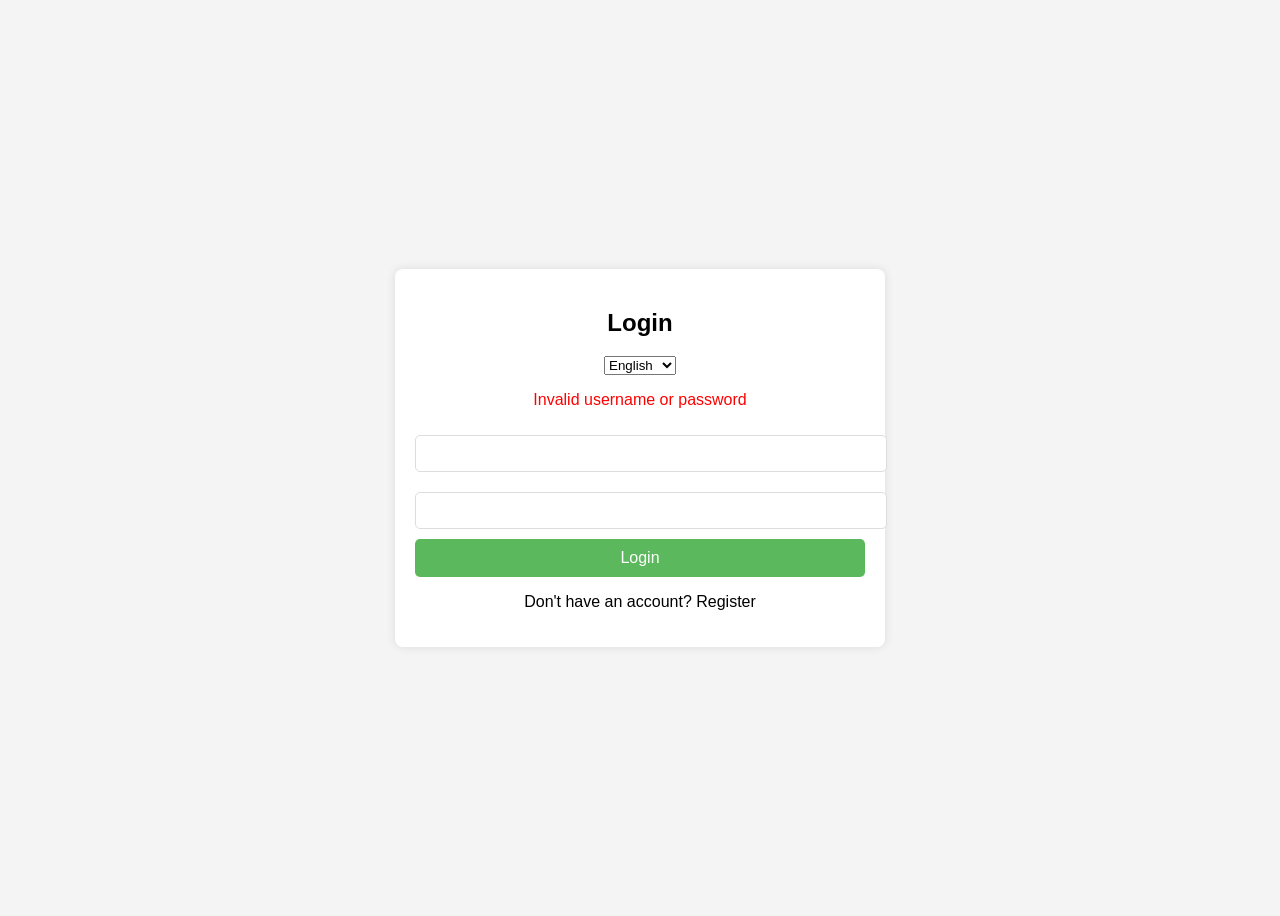
<file: backend/SimpleChat/src/main/resources/templates/login.html>
<!DOCTYPE html>
<html xmlns:th="http://www.thymeleaf.org">
<head>
    <meta charset="UTF-8">
    <meta name="viewport" content="width=device-width, initial-scale=1.0">
    <title th:text="#{login.title}">Login</title>
    <style>
        body {
            font-family: Arial, sans-serif;
            display: flex;
            justify-content: center;
            align-items: center;
            height: 100vh;
            background-color: #f4f4f4;
        }
        .container {
            background: white;
            padding: 20px;
            border-radius: 8px;
            box-shadow: 0px 0px 10px rgba(0, 0, 0, 0.1);
            text-align: center;
        }
        input {
            width: 100%;
            padding: 10px;
            margin: 10px 0;
            border: 1px solid #ddd;
            border-radius: 5px;
        }
        button {
            width: 100%;
            padding: 10px;
            background: #5cb85c;
            border: none;
            color: white;
            font-size: 16px;
            border-radius: 5px;
            cursor: pointer;
        }
        button:hover {
            background: #4cae4c;
        }
        .error {
            color: red;
        }
    </style>
</head>
<body>

<div class="container">
    <h2 th:text="#{login.title}">Login</h2>

    <form method="get" action="">
        <select name="lang" onchange="this.form.submit()">
            <option value="en" th:selected="${#locale.language == 'en'}">English</option>
            <option value="ru" th:selected="${#locale.language == 'ru'}">Русский</option>
        </select>
    </form>

    <!-- Ошибка при неправильном логине -->
    <p th:if="${param.error}" class="error" th:text="#{login.error}">Invalid username or password</p>

    <form th:action="@{/auth/login}" method="post">
        <input type="text" name="username" th:placeholder="#{login.username}" required />
        <input type="password" name="password" th:placeholder="#{login.password}" required />

        <button type="submit" th:text="#{login.submit}">Login</button>
    </form>

    <p>
        <span th:text="#{login.noaccount}">Don't have an account?</span>
        <a th:href="@{/auth/register}" th:text="#{login.register}">Register</a>
    </p>

</div>
</body>
</html>
</file>
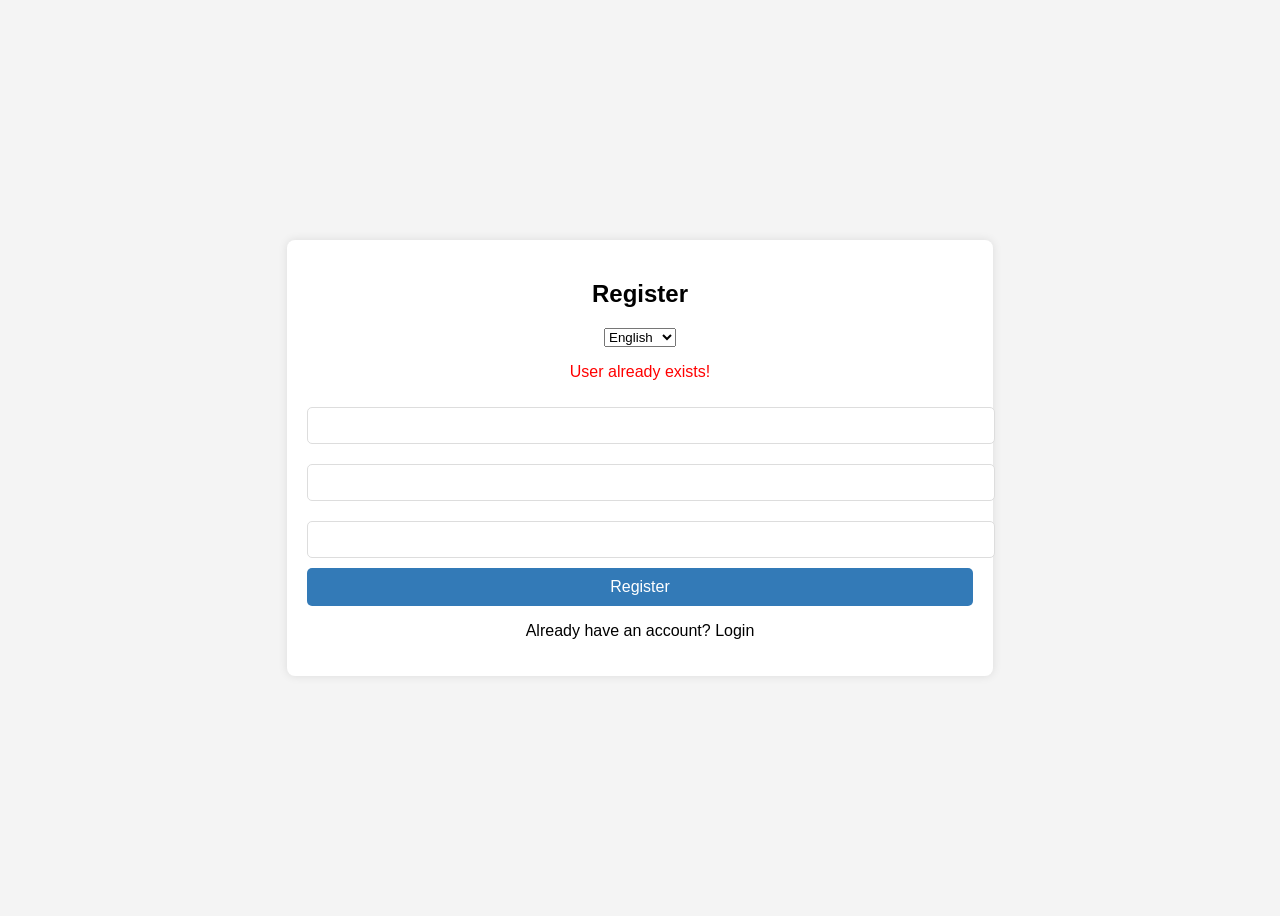
<file: backend/SimpleChat/src/main/resources/templates/register.html>
<!DOCTYPE html>
<html xmlns:th="http://www.thymeleaf.org">
<head>
    <meta charset="UTF-8">
    <meta name="viewport" content="width=device-width, initial-scale=1.0">
    <title th:text="#{register.title}">Register</title>
    <style>
        body {
            font-family: Arial, sans-serif;
            display: flex;
            justify-content: center;
            align-items: center;
            height: 100vh;
            background-color: #f4f4f4;
        }
        .container {
            background: white;
            padding: 20px;
            border-radius: 8px;
            box-shadow: 0px 0px 10px rgba(0, 0, 0, 0.1);
            text-align: center;
        }
        input {
            width: 100%;
            padding: 10px;
            margin: 10px 0;
            border: 1px solid #ddd;
            border-radius: 5px;
        }
        button {
            width: 100%;
            padding: 10px;
            background: #337ab7;
            border: none;
            color: white;
            font-size: 16px;
            border-radius: 5px;
            cursor: pointer;
        }
        button:hover {
            background: #286090;
        }
        .error {
            color: red;
        }
    </style>
</head>
<body>
<div class="container">
    <h2 th:text="#{register.title}">Register</h2>

    <form method="get" action="">
        <select name="lang" onchange="this.form.submit()">
            <option value="en" th:selected="${#locale.language == 'en'}">English</option>
            <option value="ru" th:selected="${#locale.language == 'ru'}">Русский</option>
        </select>
    </form>

    <!-- Ошибка, если пользователь уже существует -->
    <p th:if="${param.error}" class="error" th:text="#{register.error}">User already exists!</p>

    <form th:action="@{/auth/register}" method="post">
        <input type="text" name="username" th:placeholder="#{register.username}" required />
        <input type="email" name="email" th:placeholder="#{register.email}" required />
        <input type="password" name="password" th:placeholder="#{register.password}" required />
        <button type="submit" th:text="#{register.submit}">Register</button>
    </form>

    <p>
        <span th:text="#{register.haveaccount}">Already have an account?</span>
        <a th:href="@{/auth/login}" th:text="#{register.login}">Login</a>
    </p>
</div>
</body>
</html>
</file>
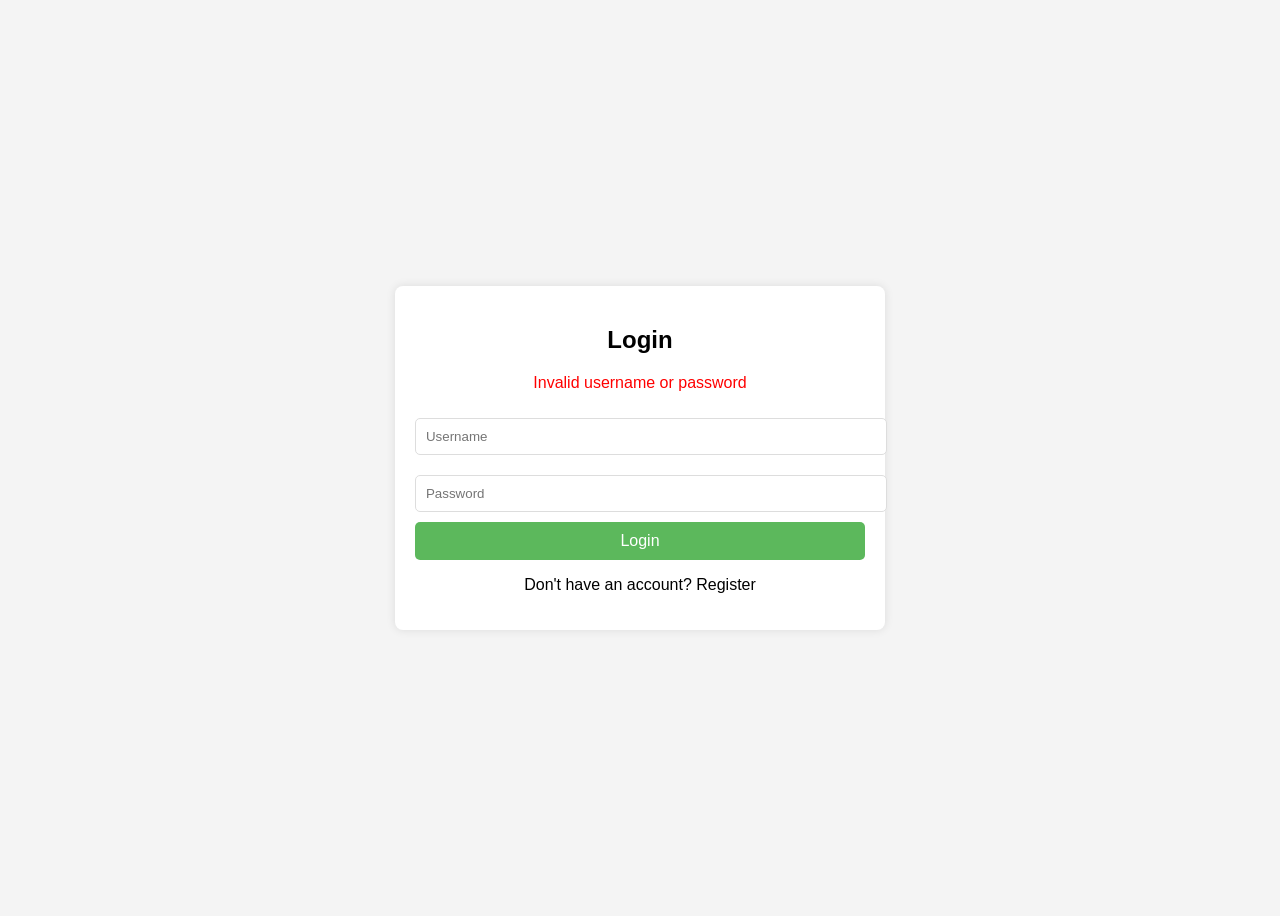
<file: backend/SimpleChat/SimpleChat/src/main/resources/templates/login.html>
<!DOCTYPE html>
<html xmlns:th="http://www.thymeleaf.org">
<head>
    <meta charset="UTF-8">
    <meta name="viewport" content="width=device-width, initial-scale=1.0">
    <title>Login</title>
    <style>
        body {
            font-family: Arial, sans-serif;
            display: flex;
            justify-content: center;
            align-items: center;
            height: 100vh;
            background-color: #f4f4f4;
        }
        .container {
            background: white;
            padding: 20px;
            border-radius: 8px;
            box-shadow: 0px 0px 10px rgba(0, 0, 0, 0.1);
            text-align: center;
        }
        input {
            width: 100%;
            padding: 10px;
            margin: 10px 0;
            border: 1px solid #ddd;
            border-radius: 5px;
        }
        button {
            width: 100%;
            padding: 10px;
            background: #5cb85c;
            border: none;
            color: white;
            font-size: 16px;
            border-radius: 5px;
            cursor: pointer;
        }
        button:hover {
            background: #4cae4c;
        }
        .error {
            color: red;
        }
    </style>
</head>
<body>
<div class="container">
    <h2>Login</h2>

    <!-- Ошибка при неправильном логине -->
    <p th:if="${param.error}" class="error">Invalid username or password</p>

    <form th:action="@{/auth/login}" method="post">
        <input type="text" name="username" placeholder="Username" required />
        <input type="password" name="password" placeholder="Password" required />
        <button type="submit">Login</button>
    </form>

    <p>Don't have an account? <a th:href="@{/auth/register}">Register</a></p>
</div>
</body>
</html>
</file>
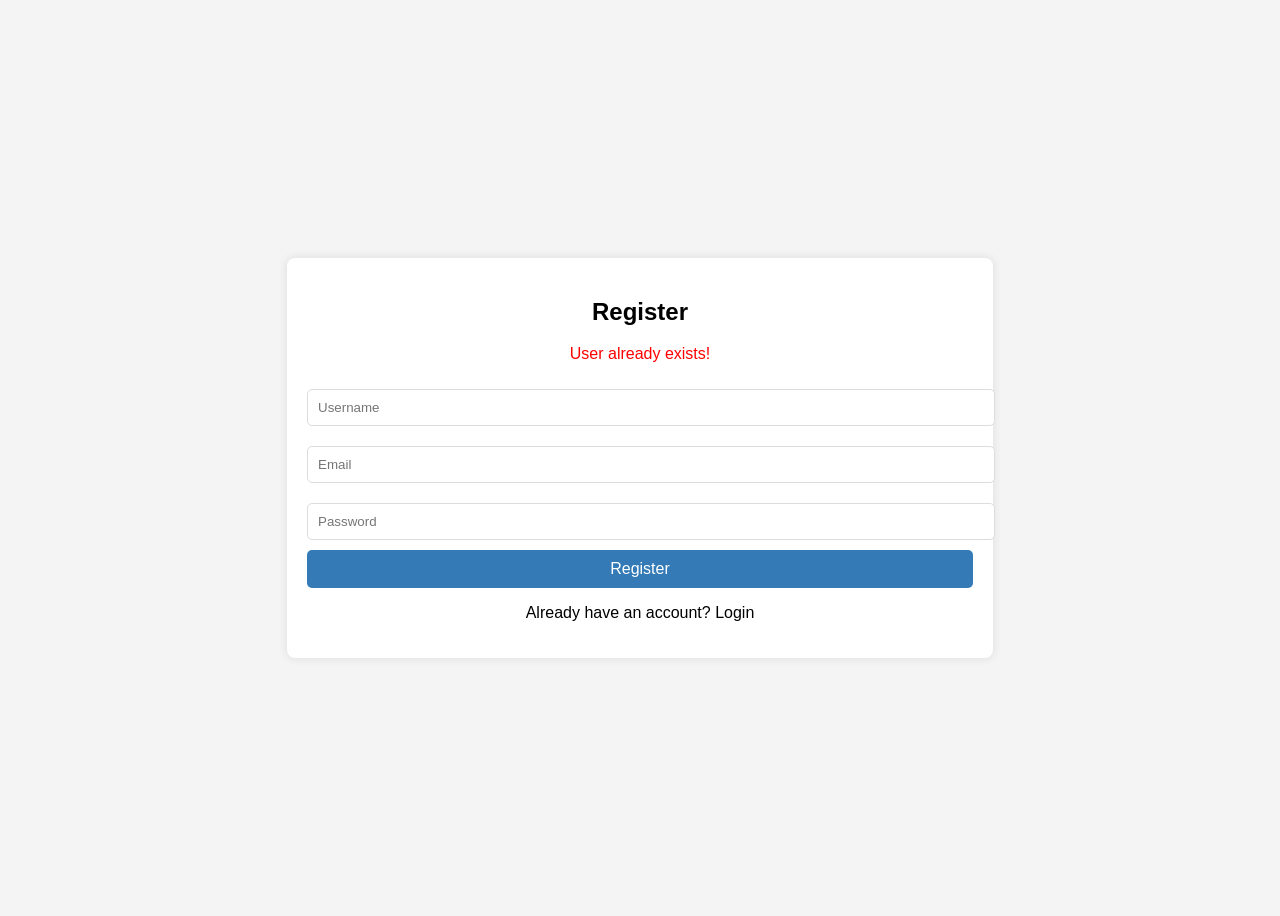
<file: backend/SimpleChat/SimpleChat/src/main/resources/templates/register.html>
<!DOCTYPE html>
<html xmlns:th="http://www.thymeleaf.org">
<head>
    <meta charset="UTF-8">
    <meta name="viewport" content="width=device-width, initial-scale=1.0">
    <title>Register</title>
    <style>
        body {
            font-family: Arial, sans-serif;
            display: flex;
            justify-content: center;
            align-items: center;
            height: 100vh;
            background-color: #f4f4f4;
        }
        .container {
            background: white;
            padding: 20px;
            border-radius: 8px;
            box-shadow: 0px 0px 10px rgba(0, 0, 0, 0.1);
            text-align: center;
        }
        input {
            width: 100%;
            padding: 10px;
            margin: 10px 0;
            border: 1px solid #ddd;
            border-radius: 5px;
        }
        button {
            width: 100%;
            padding: 10px;
            background: #337ab7;
            border: none;
            color: white;
            font-size: 16px;
            border-radius: 5px;
            cursor: pointer;
        }
        button:hover {
            background: #286090;
        }
        .error {
            color: red;
        }
    </style>
</head>
<body>
<div class="container">
    <h2>Register</h2>

    <!-- Ошибка, если пользователь уже существует -->
    <p th:if="${param.error}" class="error">User already exists!</p>

    <form th:action="@{/auth/register}" method="post">
        <input type="text" name="username" placeholder="Username" required />
        <input type="email" name="email" placeholder="Email" required />
        <input type="password" name="password" placeholder="Password" required />
        <button type="submit">Register</button>
    </form>

    <p>Already have an account? <a th:href="@{/auth/login}">Login</a></p>
</div>
</body>
</html>
</file>
